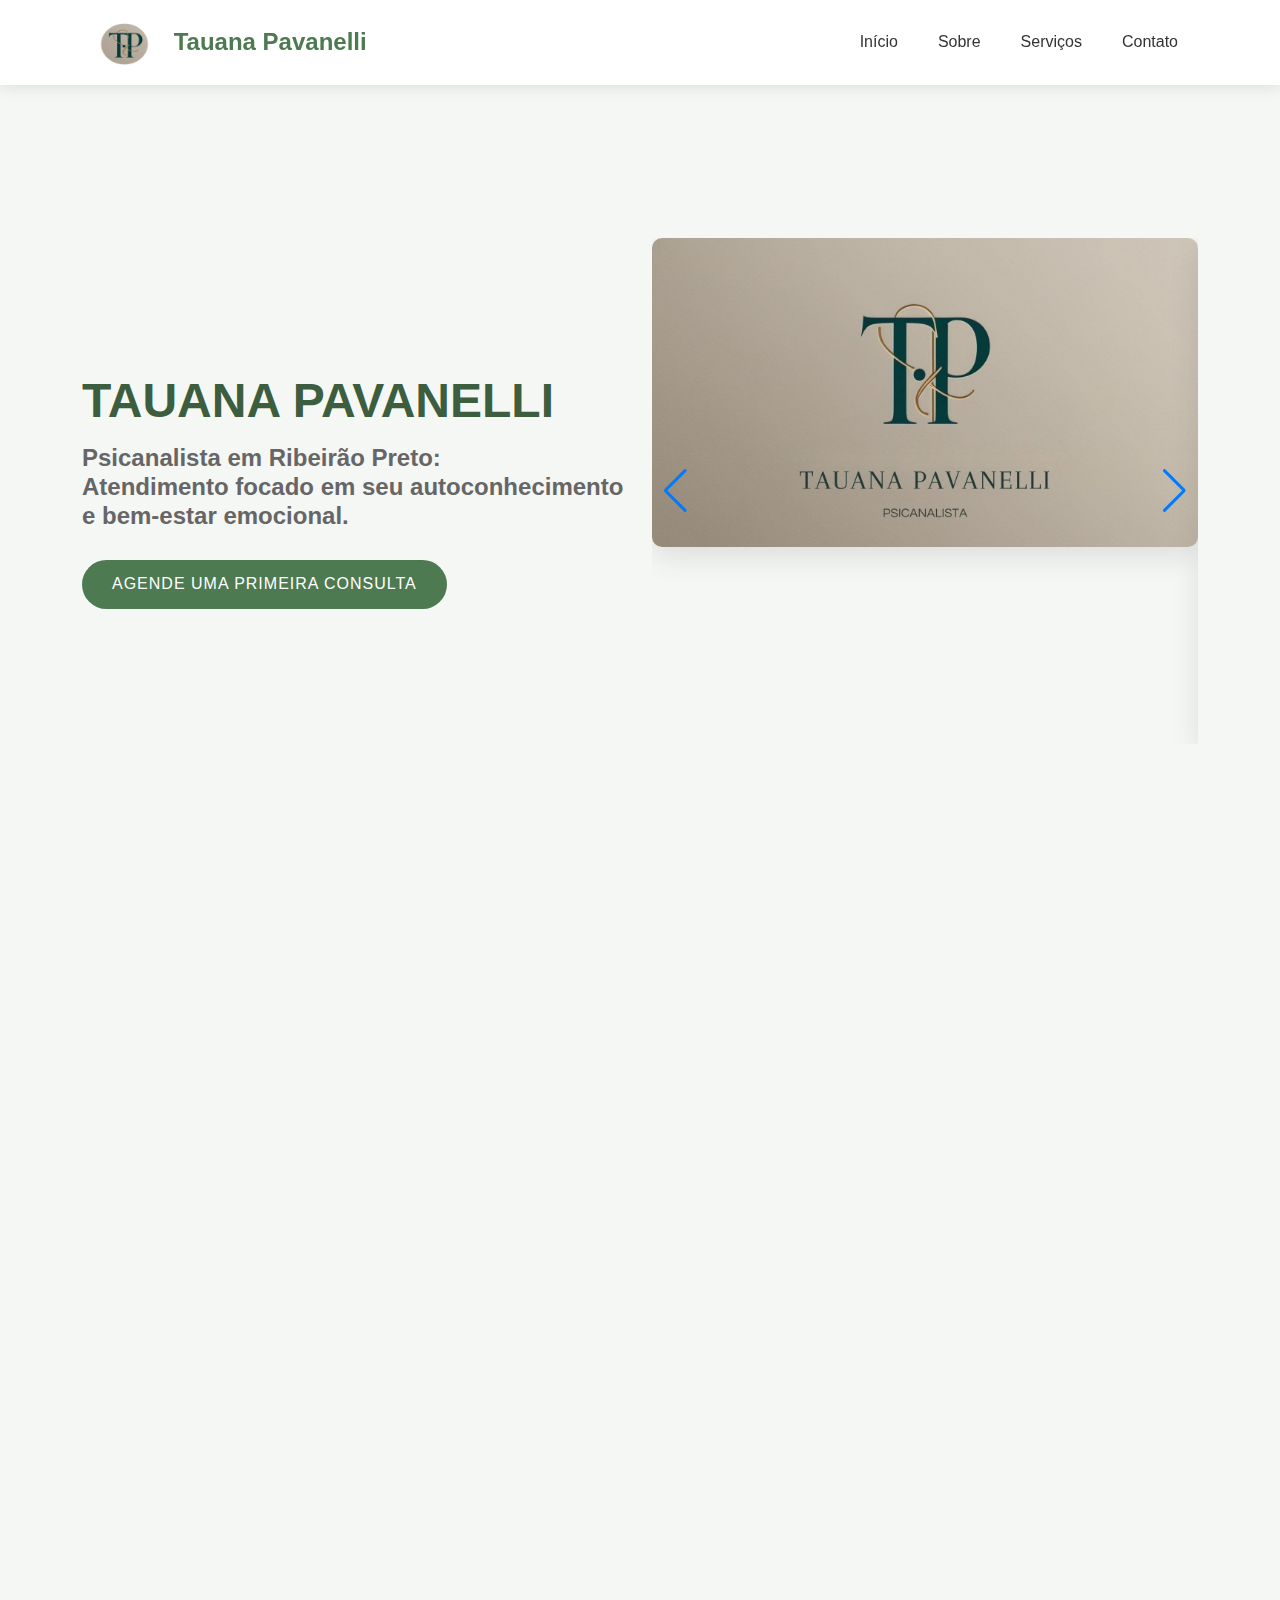
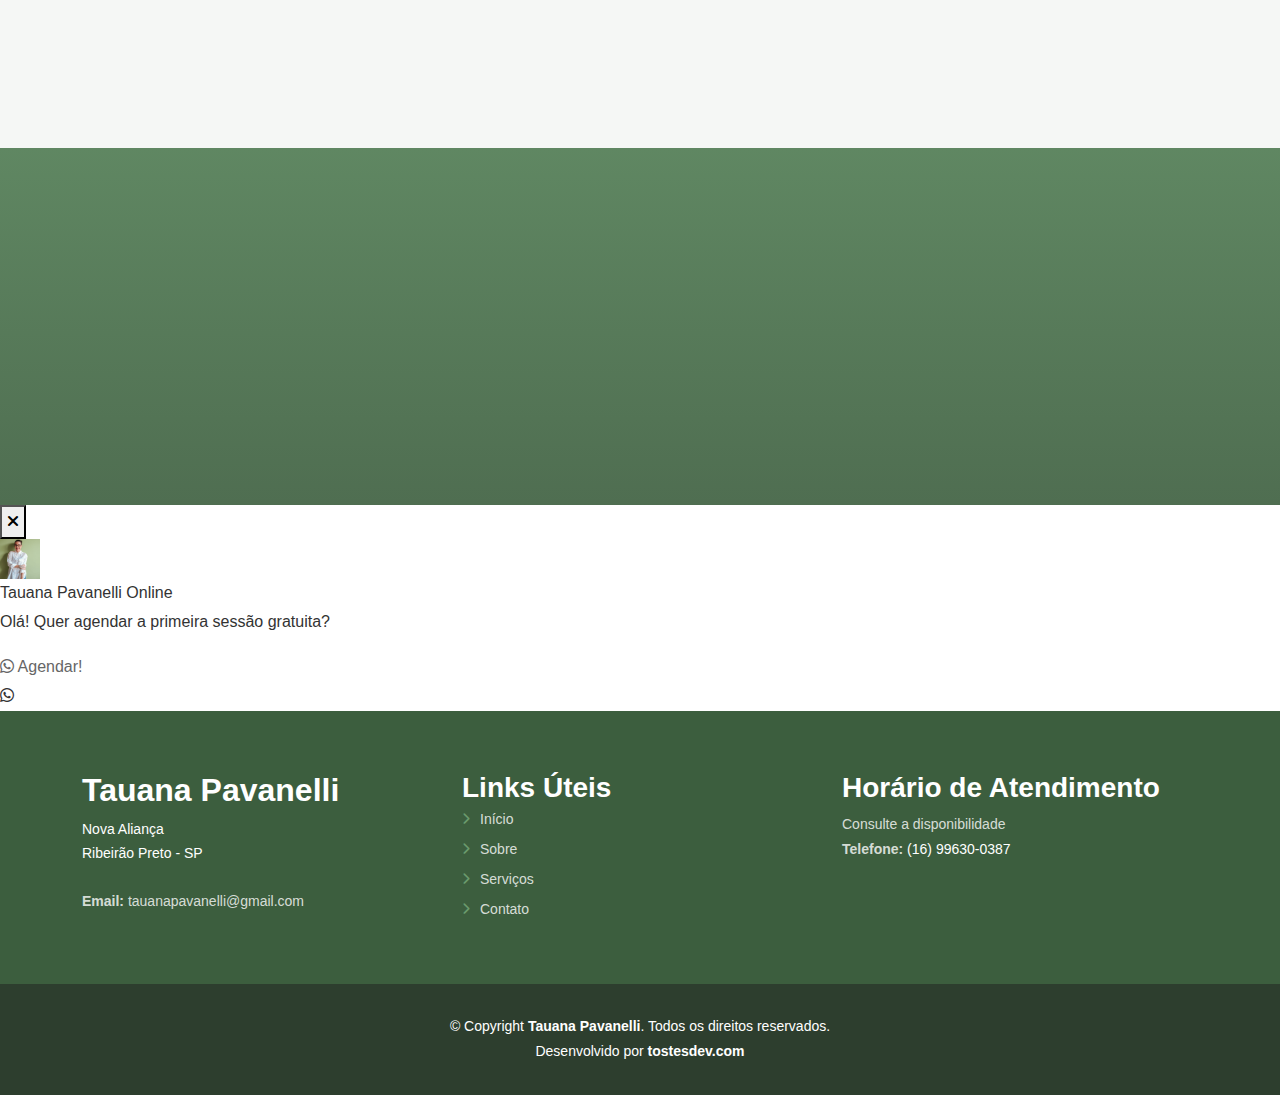
<file: index.html>
<!DOCTYPE html>
<html lang="pt-br">
  <head>
    <link rel="preload" href="img/hero-img.jpg" as="image" />
    <link rel="preconnect" href="https://fonts.googleapis.com" />
    <link rel="preconnect" href="https://fonts.gstatic.com" crossorigin />
    <link rel="preload" href="https://fonts.googleapis.com/css2?family=Nunito+Sans:wght@400;700&family=Raleway:wght@600;700&family=Playfair+Display:wght@700&display=swap" as="style" />
    <link rel="stylesheet" href="https://fonts.googleapis.com/css2?family=Nunito+Sans:wght@400;700&family=Raleway:wght@600;700&family=Playfair+Display:wght@700&display=swap" media="print" onload="this.media='all'" />
    <meta charset="UTF-8" />
    <meta name="viewport" content="width=device-width, initial-scale=1.0" />

    <title>Psicanalista em Ribeirão Preto - Tauana Pavanelli</title>
    <meta
      name="description"
      content="Psicanalista em Ribeirão Preto (SP). Tauana Pavanelli oferece atendimento presencial e online, com foco em autoconhecimento e bem-estar emocional. Agende sua consulta."
    />
    <script type="application/ld+json">
      {
        "@context": "https://schema.org",
        "@type": "ProfessionalService",
        "name": "Tauana Pavanelli Psicanalista",
        "description": "Psicanalista em Ribeirão Preto (SP). Atendimento presencial e online focado em autoconhecimento e bem-estar emocional.",
        "telephone": "+55-16-99630-0387",
        "email": "tauanapavanelli@gmail.com",
        "address": {
          "@type": "PostalAddress",
          "addressLocality": "Ribeirão Preto",
          "addressRegion": "SP",
          "addressCountry": "BR",
          "streetAddress": "Nova Aliança"
        },
        "image": "https://www.tauanapavanelli.com/img/profile1.png",
        "url": "https://www.tauanapavanelli.com/index.html",
        "priceRange": "$$",
        "openingHoursSpecification": {
          "@type": "OpeningHoursSpecification",
          "description": "Consulte a disponibilidade via Whatsapp"
        }
      }
    </script>
    <link
      href="https://cdn.jsdelivr.net/npm/bootstrap@5.3.0-alpha1/dist/css/bootstrap.min.css"
      rel="stylesheet"
    />
    <link rel="stylesheet" href="https://cdnjs.cloudflare.com/ajax/libs/font-awesome/6.0.0/css/all.min.css" media="print" onload="this.media='all'" />
    <link href="https://unpkg.com/aos@2.3.1/dist/aos.css" rel="stylesheet" />
    <!-- Open Graph / Facebook -->
    <meta property="og:type" content="website" />
    <meta property="og:url" content="https://www.tauanapavanelli.com/" />
    <meta property="og:title" content="Psicanalista em Ribeirão Preto - Tauana Pavanelli" />
    <meta property="og:description" content="Psicanalista em Ribeirão Preto (SP). Atendimento presencial e online focado em autoconhecimento e bem-estar emocional." />
    <meta property="og:image" content="https://www.tauanapavanelli.com/img/profile1.png" />

    <!-- Twitter -->
    <meta property="twitter:card" content="summary_large_image" />
    <meta property="twitter:url" content="https://www.tauanapavanelli.com/" />
    <meta property="twitter:title" content="Psicanalista em Ribeirão Preto - Tauana Pavanelli" />
    <meta property="twitter:description" content="Psicanalista em Ribeirão Preto (SP). Atendimento presencial e online focado em autoconhecimento e bem-estar emocional." />
    <meta property="twitter:image" content="https://www.tauanapavanelli.com/img/profile1.png" />
    <link
      rel="stylesheet"
      href="https://cdn.jsdelivr.net/npm/swiper@11/swiper-bundle.min.css"
    />
    <link rel="stylesheet" href="css/style.css?v=1.1" />
    <link rel="icon" href="img/tp-favico.ico" type="image/x-icon" />
  </head>
  <body>
    <header>
      <nav class="navbar navbar-expand-lg navbar-light fixed-top">
        <div class="container">
          <a class="navbar-brand" href="index.html">
            <img src="img/TAUANA PAVANELI.png" alt="Logo Tauana Pavanelli" class="logo" width="85" height="42" />
            <span class="brand-text">Tauana Pavanelli</span>
          </a>
          <button
            class="navbar-toggler"
            type="button"
            data-bs-toggle="collapse"
            data-bs-target="#navbarNav"
            aria-controls="navbarNav"
            aria-expanded="false"
            aria-label="Menu de Navegação"
          >
            <span class="navbar-toggler-icon"></span>
          </button>
          <div class="collapse navbar-collapse" id="navbarNav">
            <ul class="navbar-nav ms-auto">
              <li class="nav-item">
                <a class="nav-link" href="index.html">Início</a>
              </li>
              <li class="nav-item">
                <a class="nav-link" href="#sobre">Sobre</a>
              </li>
              <li class="nav-item">
                <a class="nav-link" href="#servicos">Serviços</a>
              </li>
              <li class="nav-item">
                <a class="nav-link" href="contact.html">Contato</a>
              </li>
            </ul>
          </div>
        </div>
      </nav>
    </header>
    <main id="main">

    <section id="hero" class="d-flex align-items-center">
      <div class="container">
        <div class="row">
          <div class="col-lg-6 d-flex flex-column justify-content-center order-2 order-lg-1">
            <h1>TAUANA PAVANELLI</h1>
            <h2>
              Psicanalista em Ribeirão Preto:<br />
              Atendimento focado em seu autoconhecimento <br />
              e bem-estar emocional.
            </h2>
            <div class="d-flex justify-content-center justify-content-lg-start">
              <a
                href="https://wa.me/5516996300387"
                class="btn-get-started"
                target="_blank"
                rel="noopener noreferrer"
                >AGENDE UMA PRIMEIRA CONSULTA</a
              >
            </div>
          </div>
          <div class="col-lg-6 hero-img order-1 order-lg-2">
            <div class="swiper">
              <div class="swiper-wrapper">
                <div class="swiper-slide">
                  <img
                    src="img/hero-img.jpg"
                    class="img-fluid"
                    alt="Consultório da psicanalista Tauana Pavanelli em Ribeirão Preto"
                    width="600"
                    height="600"
                    fetchpriority="high"
                  />
                </div>
                <div class="swiper-slide">
                  <img
                    src="img/hero-img1.jpg"
                    class="img-fluid"
                    alt="Imagem Consultório 1 - Psicanálise em Ribeirão Preto"
                    width="600"
                    height="600"
                    loading="lazy"
                  />
                </div>
                <div class="swiper-slide">
                  <img
                    src="img/hero-img2.jpg"
                    class="img-fluid"
                    alt="Imagem Consultório 2 - Tauana Pavanelli"
                    width="600"
                    height="600"
                    loading="lazy"
                  />
                </div>
              </div>
              <div class="swiper-pagination"></div>

              <div class="swiper-button-prev"></div>
              <div class="swiper-button-next"></div>
            </div>
          </div>
        </div>
      </div>
    </section>

    <section id="sobre" class="sobre section-bg">
      <div class="container">
        <div class="section-title" data-aos="fade-up">
          <h2>Sobre Mim</h2>
        </div>

        <div class="row">
          <div class="col-lg-4" data-aos="fade-right" data-aos-delay="100">
            <img
              src="img/profile1.png"
              class="img-fluid rounded"
              alt="Tauana Pavanelli - Psicanalista em Ribeirão Preto"
              width="400"
              height="500"
              loading="lazy"
            />
          </div>

          <div
            class="col-lg-8 pt-4 pt-lg-0 content"
            data-aos="fade-left"
            data-aos-delay="200"
          >
            <p class="fst-italic"></p>

            <div class="row">
              <div class="col-lg-12">
                <h3>Quem sou eu</h3>
                <p>
                  Sou <strong>psicanalista de orientação lacaniana</strong>, com
                  experiência no atendimento clínico de
                  <strong
                    >adultos, adolescentes e pessoas com deficiência</strong
                  >. Atuo também como
                  <strong>docente em cursos de formação em psicanálise</strong>
                  — clássica, infantil e lacaniana — no
                  <strong>Instituto O’Semblante</strong>, onde acompanho alunos
                  em formação como <strong>analista e supervisora</strong>.
                  Integro ainda a equipe do <strong>Instituto Távola</strong>,
                  exercendo a função de supervisora clínica e analista de
                  formação. <br />
                  Minha trajetória inclui a
                  <strong
                    >docência no curso de Psicologia da University of
                    Nebraska–Lincoln (EUA)</strong
                  >, além de formação acadêmica pela
                  <strong
                    >Faculdade de Medicina de Ribeirão Preto da USP
                    (FMRP-USP)</strong
                  >, onde obtive o <strong>Mestrado em Saúde Pública</strong>.
                  Sou graduada em <strong>Fisioterapia e Pedagogia</strong>.
                  <br />
                  Acredito que cada sujeito traz uma história única, e é nesse
                  encontro com a palavra — no tempo próprio de cada um — que
                  algo novo pode se dizer.
                  <br />
                </p>
              </div>
            </div>

            <div class="expandable-text">
              <p class="text-preview">
                <h3 class="h6 mb-3"> <strong>Como é feito o meu trabalho:</strong> </h3>
              </p>

              <div class="text-expanded" style="display: none">
                <h3>Minha visão sobre a psicanálise</h3>
                <p>
                  Uma pergunta frequente em minha prática é: “A psicanálise
                  cura?” <br />
                  Minha resposta é: <strong>não</strong> — e é justamente aí que
                  reside sua potência.<br />
                  A ideia de “cura” sugere o fim do sofrimento, do problema, da
                  insatisfação. Mas enquanto houver vida, haverá falta e desejo.
                  <br />
                  A psicanálise não busca apagar o sofrimento, mas
                  <strong>transformar nossa relação com ele</strong>.<br />
                  Trata-se de uma libertação: a possibilidade de
                  <strong>sofrer por coisas diferentes</strong>, de
                  <strong>abrir portas</strong> antes trancadas dentro de
                  nós.<br />
                  Imagine viver numa casa imensa, cheia de cômodos, mas
                  permanecer apenas no banheiro — a psicanálise é o convite para
                  abrir a porta e explorar o restante da casa.
                  <br />
                </p>
                <h3>Como trabalho</h3>
                <p>
                  Cada análise é única. Não há manual de instruções, nem um
                  caminho pré-definido — há o sujeito e sua história. Meu papel
                  é <strong>escutar, acolher</strong> e
                  <strong>acompanhar</strong> o paciente nesse percurso de
                  escavação de si mesmo: uma verdadeira
                  <strong>arqueologia do inconsciente</strong>, em busca da
                  origem do que se repete e causa sofrimento.<br />
                  Quando nomeamos aquilo que nos atravessa, o inconsciente ganha
                  forma simbólica, e o sujeito pode escolher — não apenas
                  reagir.
                </p>
                <h3>Psicanálise e PcD</h3>
                <p>
                  Na clínica da pessoa com deficiência, atuo no entrelaçamento
                  entre <strong>pedagogia e psicanálise</strong>, promovendo
                  autonomia e desejo em uma sociedade que frequentemente os
                  infantiliza.<br />
                  O processo inclui também o
                  <strong>acolhimento dos pais</strong>, para que possam
                  encontrar um lugar de fala e escuta nesse percurso.
                </p>
              </div>

              <button class="btn-expand-text">Saiba mais</button>
            </div>
          </div>
        </div>
      </div>
    </section>

    <section id="servicos" class="servicos">
      <div class="container">
        <div class="section-title" data-aos="fade-up">
          <h2>Serviços</h2>
          <p>Conheça alguma das áreas em que posso ajudar</p>
        </div>

        <div class="row">
          <div
            class="col-lg-4 col-md-6 d-flex align-items-stretch"
            data-aos="zoom-in"
            data-aos-delay="100"
          >
            <div class="service-box">
              <div class="icon"><i class="fas fa-couch"></i></div>
              <h3>Terapia Presencial</h3>
              <p>
                Um
                <strong>espaço de escuta e acolhimento</strong>. <br />Tempo
                reservado para falar livremente sem julgamentos.
              </p>
              <p>
                Na relação com o analista,
                <strong>os conteúdos inconscientes se manifestam</strong>.<br />
                É a partir dessa escuta que o processo de
                <strong>transformação subjetiva</strong> se torna possível.
              </p>
              <p>
                As sessões têm duração aproximada de
                <strong>50 minutos</strong>, e a primeira é chamada de
                <strong>entrevista inicial</strong> — um momento para você
                conhecer meu modo de trabalho e sentir se deseja dar início ao
                seu percurso analítico.
              </p>
            </div>
          </div>

          <div
            class="col-lg-4 col-md-6 d-flex align-items-stretch mt-4 mt-md-0"
            data-aos="zoom-in"
            data-aos-delay="200"
          >
            <div class="service-box">
              <div class="icon"><i class="fas fa-desktop"></i></div>
              <h3>Terapia Online</h3>
              <p>
                A análise online oferece o mesmo
                <strong>rigor ético e qualidade de escuta</strong> das sessões
                presenciais.<br />
              </p>
              <p>
                As sessões são realizadas pela plataforma
                <strong>Google Meet</strong>, em ambiente sigiloso e protegido,
                garantindo conforto e segurança para que você possa falar
                livremente — de onde estiver.
              </p>
              <p>
                Mais do que conveniência, a análise online é uma forma de manter
                <strong>o compromisso consigo mesmo</strong>, mesmo em meio às
                demandas do cotidiano.
              </p>
            </div>
          </div>

          <div
            class="col-lg-4 col-md-6 d-flex align-items-stretch mt-4 mt-lg-0"
            data-aos="zoom-in"
            data-aos-delay="300"
          >
            <div class="service-box">
              <div class="icon"><i class="fas fa-users"></i></div>
              <h3>Supervisão Clínica</h3>
              <p>
                A <strong>supervisão clínica</strong> é um dos pilares da
                psicanálise, junto à teoria e à análise pessoal. Ela oferece um
                espaço seguro para que o analista em formação possa refletir
                sobre sua prática, partilhar experiências e aprofundar a
                compreensão do trabalho com seus pacientes. Como psicanalistas,
                não existimos isoladamente. <br />A supervisão cria uma rede de
                interlocução com colegas mais experientes, permitindo novos
                olhares, novas leituras e um acompanhamento que fortalece a
                prática clínica.
              </p>
            </div>
          </div>
        </div>
      </div>
    </section>

    <section id="depoimentos" class="depoimentos section-bg">
      <div class="container">
        <div class="section-title" data-aos="fade-up">
          <h2>Depoimentos</h2>
          <p>O que dizem sobre meu trabalho</p>
        </div>

        <div class="row">
          <div class="col-lg-4" data-aos="fade-up" data-aos-delay="100">
            <div class="testimonial-item">
              <p>
                <i class="fas fa-quote-left quote-icon-left"></i>
                Pra mim a terapia que fizemos juntas foi um divisor de águas na
                minha vida, foi muito valioso, obrigada por ter me auxiliado na
                minha maneira de ver e lidar com as coisas, não sei se minha
                vida teria mudado se não fossem as sessões que nós fizemos.
                <i class="fas fa-quote-right quote-icon-right"></i>
              </p>
              <h3>Bruna C.</h3>
            </div>
          </div>

          <div class="col-lg-4" data-aos="fade-up" data-aos-delay="200">
            <div class="testimonial-item">
              <p>
                <i class="fas fa-quote-left quote-icon-left"></i>
                Me sinto pronto para viver, você me ensinou recursos e me
                mostrou ferramentas que eu não conhecia e que mudaram a minha
                vida e o meu relacionamento completamente.
                <i class="fas fa-quote-right quote-icon-right"></i>
              </p>
              <h3>Fernando S.</h3>
            </div>
          </div>

          <div class="col-lg-4" data-aos="fade-up" data-aos-delay="300">
            <div class="testimonial-item">
              <p>
                <i class="fas fa-quote-left quote-icon-left"></i>
                Ter ansiedade e aquela sensação de que tudo é perigoso de que
                tudo vai dar errado, parecia uma realidade difícil de mudar. Mas
                você me ajudou a me escutar, a entender o que se passava nos
                meus pensamentos e a poder direcioná-los melhor e não deixá-los
                me dominar. Sou grata por isso!
                <i class="fas fa-quote-right quote-icon-right"></i>
              </p>
              <h3>Clara R.</h3>
            </div>
          </div>
        </div>
      </div>
    </section>

    <section id="cta" class="cta">
      <div class="container" data-aos="zoom-in">
        <div class="text-center">
          <h3>
            Se sentir o desejo de prosseguir em sua jornada de autoconhecimento,
            entre em contato.
          </h3>
          <p>
            Agende sua <strong>entrevista inicial</strong> ou tire dúvidas sobre
            o processo analítico.
          </p>
          <a class="cta-btn" href="contact.html">Agende uma Consulta</a>
        </div>
      </div>
    </section>
    <!-- Parte comentada do Toast Container para desativar por tempo indeterminado com chance de retorno no futuro
    <div
      class="toast-container position-fixed bottom-0 end-0 p-3"
      style="z-index: 1100"
    >
      <div
        id="lacanToast"
        class="toast whatsapp-toast"
        role="alert"
        aria-live="assertive"
        aria-atomic="true"
        data-bs-autohide="false"
      >
        <div class="toast-header">
          <img
            src="img/profilepopup.jpg"
            class="rounded-circle me-2 profile-pic"
            alt="Tauana Pavanelli"
          />
          <strong class="me-auto">Tauana Pavanelli</strong>
          <small>Psicanalista</small>
          <button
            type="button"
            class="btn-close btn-close-white"
            data-bs-dismiss="toast"
            aria-label="Close"
          ></button>
        </div>
        <div class="toast-body">
          <strong>Faça parte do grupo de estudos de Jacques Lacan!</strong>
          <p class="mt-2 mb-3">
            Um espaço para aprofundar os conceitos e a clínica lacaniana.
          </p>
          <a
            href="https://wa.me/5516996300387"
            target="_blank"
            rel="noopener noreferrer"
            class="btn btn-toast-cta"
          >
            Quero participar!
          </a>
        </div>
      </div>
    </div>
   End Toast Container-->
    <!-- WhatsApp Bubble -->
    <div id="whatsapp-bubble" class="whatsapp-bubble">
      <div class="whatsapp-content">
        <button type="button" class="btn-close-bubble" aria-label="Close">
          <i class="fas fa-times"></i>
        </button>
        <div class="whatsapp-header">
          <img src="img/profile1.png" alt="Tauana Pavanelli" class="whatsapp-img" width="40" height="40" />
          <div class="whatsapp-info">
            <span class="whatsapp-name">Tauana Pavanelli</span>
            <span class="whatsapp-status">Online</span>
          </div>
        </div>
        <div class="whatsapp-body">
          <p>Olá! Quer agendar a primeira sessão gratuita?</p>
          <a href="https://wa.me/5516996300387?text=Ol%C3%A1,%20visitei%20o%20seu%20site,%20gostaria%20de%20agendar%20uma%20primeira%20sess%C3%A3o%20gratuita!" target="_blank" rel="noopener noreferrer" class="whatsapp-btn">
            <i class="fab fa-whatsapp"></i> Agendar!
          </a>
        </div>
      </div>
      <div class="whatsapp-icon-main" aria-label="Abrir chat do WhatsApp">
        <i class="fab fa-whatsapp"></i>
      </div>
    </div>
    <!-- End WhatsApp Bubble -->
    </main>

    <footer id="footer">
      <div class="footer-top">
        <div class="container">
          <div class="row">
            <div class="col-lg-4 col-md-6">
              <div class="footer-info">
                <h2>Tauana Pavanelli</h2>
                <p>
                  <a
                    href="https://maps.app.goo.gl/mWYpdGTqFuWeRUBLA"
                    target="_blank"
                    rel="noopener noreferrer"
                    >Nova Aliança
                    <br />
                    Ribeirão Preto - SP<br />
                  </a>
                  <br />
                  <strong>Email:</strong> tauanapavanelli@gmail.com<br />
                </p>
              </div>
            </div>

            <div class="col-lg-4 col-md-6 footer-links">
              <h3>Links Úteis</h3>
              <ul>
                <li>
                  <i class="fas fa-chevron-right"></i>
                  <a href="index.html">Início</a>
                </li>
                <li>
                  <i class="fas fa-chevron-right"></i>
                  <a href="#sobre">Sobre</a>
                </li>
                <li>
                  <i class="fas fa-chevron-right"></i>
                  <a href="#servicos">Serviços</a>
                </li>
                <li>
                  <i class="fas fa-chevron-right"></i>
                  <a href="contact.html">Contato</a>
                </li>
              </ul>
            </div>

            <div class="col-lg-4 col-md-6 footer-newsletter">
              <h3>Horário de Atendimento</h3>
              <p>
                Consulte a disponibilidade<br /><strong>Telefone:</strong>
                <a
                  href="https://wa.me/5516996300387"
                  target="_blank"
                  rel="noopener noreferrer"
                  >(16) 99630-0387</a
                >
              </p>
            </div>
          </div>
        </div>
      </div>

      <div class="container">
        <div class="copyright">
          © Copyright <strong><span>Tauana Pavanelli</span></strong
          >. Todos os direitos reservados. <br />
          Desenvolvido por
          <a
            href="https://tostesdev.com/"
            target="_blank"
            rel="noopener noreferrer"
            ><strong>tostesdev.com</strong></a
          >
        </div>
      </div>
    </footer>

    <a
      href="#"
      class="back-to-top d-flex align-items-center justify-content-center"
      aria-label="Voltar ao topo"
      ><i class="fas fa-arrow-up"></i
    ></a>
    <!-- Scripts at the end for performance -->
    <script src="https://cdn.jsdelivr.net/npm/bootstrap@5.3.0-alpha1/dist/js/bootstrap.bundle.min.js" defer></script>
    <script src="https://cdn.jsdelivr.net/npm/swiper@11/swiper-bundle.min.js" defer></script>
    <script src="https://unpkg.com/aos@2.3.1/dist/aos.js" defer></script>
    <script src="js/main.js" defer></script>

    <!-- Google Tag Manager (delayed) -->
    <script>
      window.addEventListener('load', function() {
        (function (w, d, s, l, i) {
          w[l] = w[l] || [];
          w[l].push({ "gtm.start": new Date().getTime(), event: "gtm.js" });
          var f = d.getElementsByTagName(s)[0],
            j = d.createElement(s),
            dl = l != "dataLayer" ? "&l=" + l : "";
          j.async = true;
          j.src = "https://www.googletagmanager.com/gtm.js?id=" + i + dl;
          f.parentNode.insertBefore(j, f);
        })(window, document, "script", "dataLayer", "GTM-WF3KZWVB");
      });
    </script>
    <!-- Global site tag (gtag.js) - Google Analytics -->
    <script async src="https://www.googletagmanager.com/gtag/js?id=G-JBBDBWS5TJ"></script>
    <script>
      window.dataLayer = window.dataLayer || [];
      function gtag() { dataLayer.push(arguments); }
      gtag("js", new Date());
      gtag("config", "G-JBBDBWS5TJ");
    </script>
  </body>
</html>
</file>
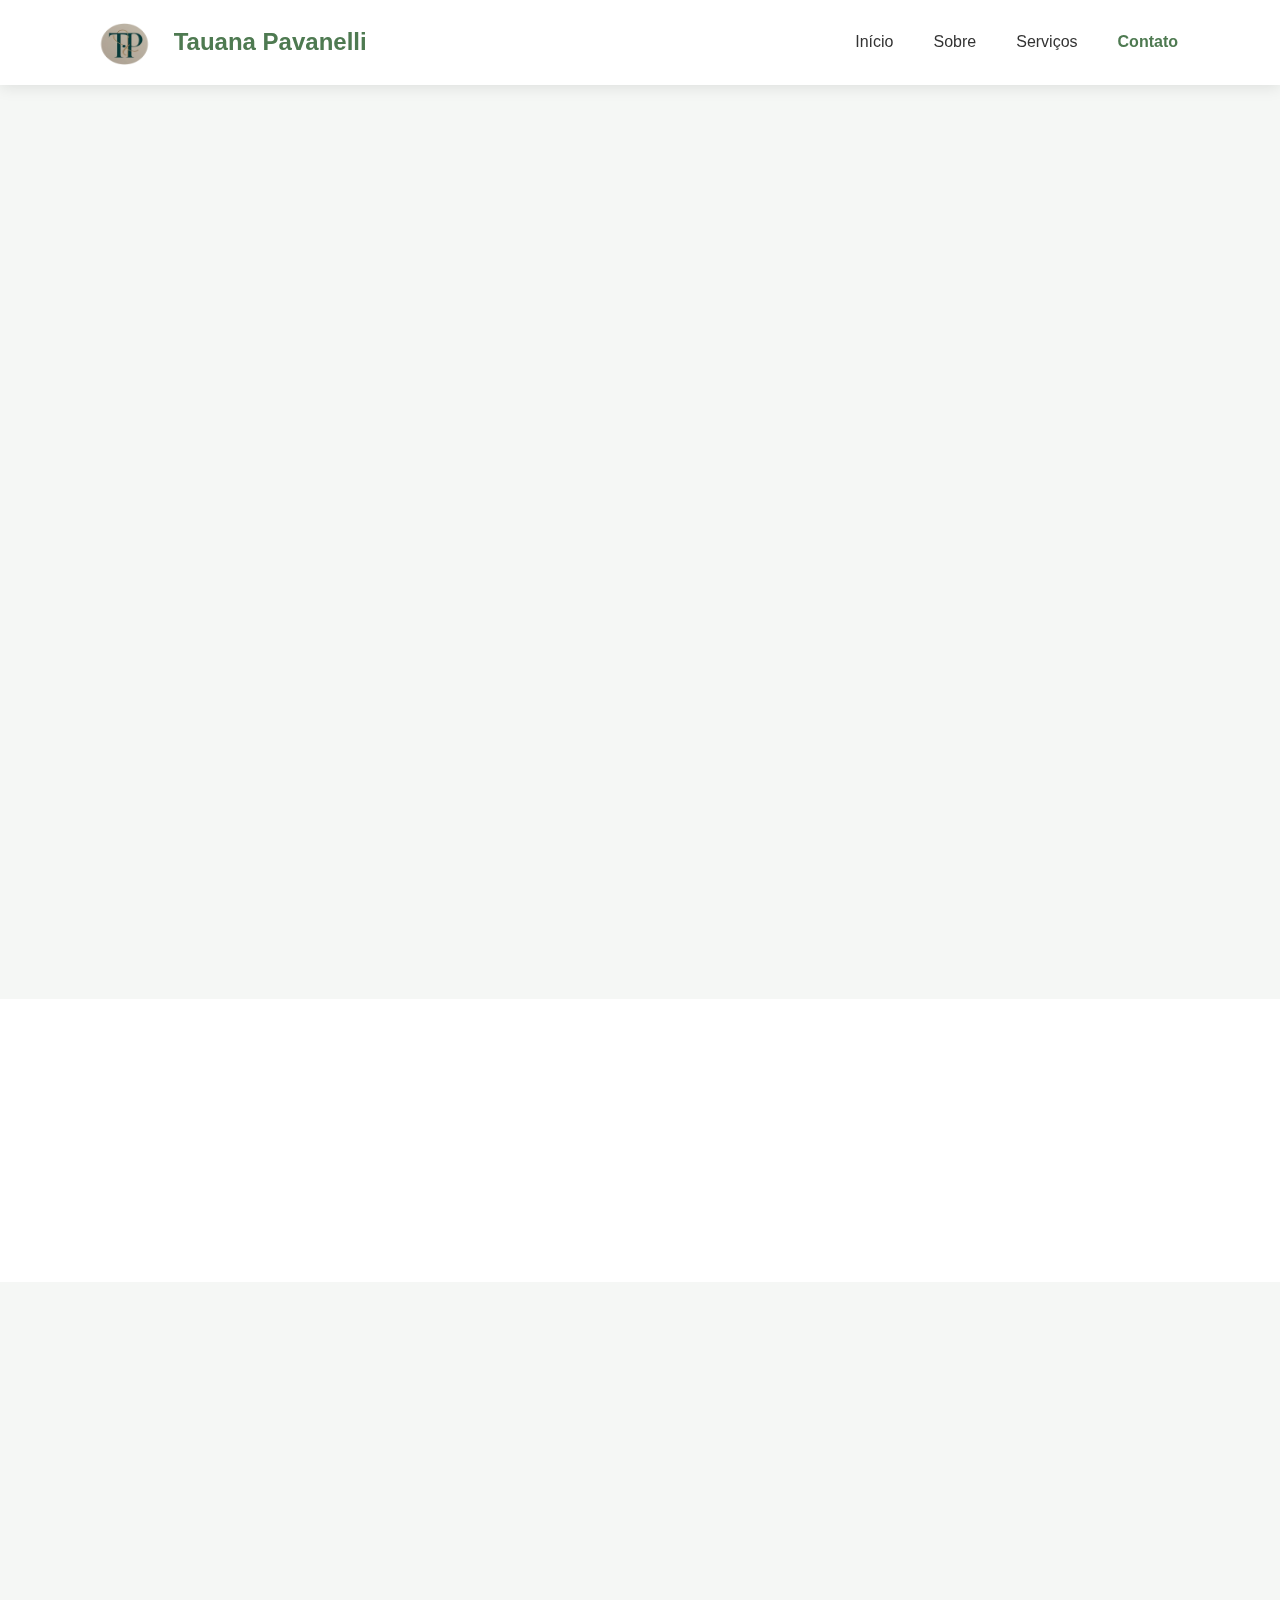
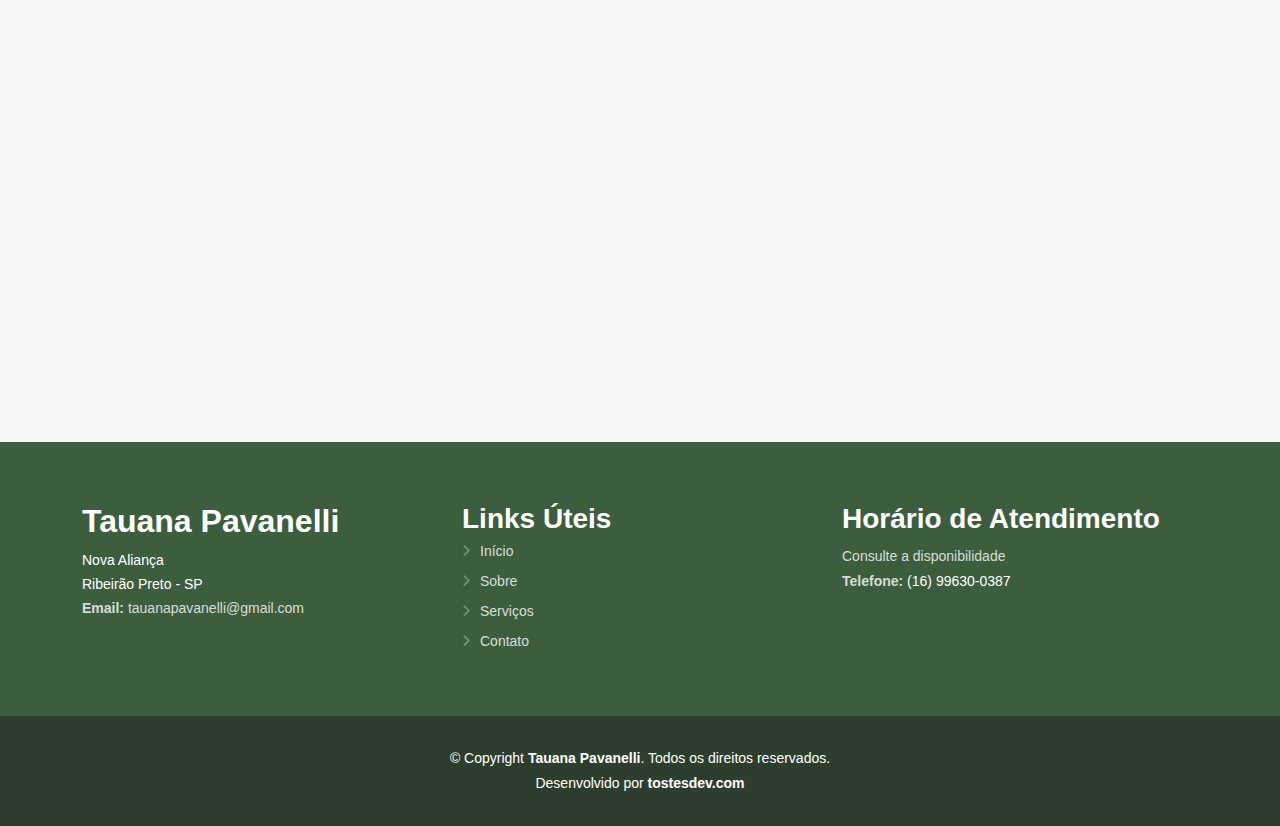
<file: contact.html>
<!DOCTYPE html>
<html lang="pt-br">
  <head>
    <meta charset="UTF-8" />
    <meta name="viewport" content="width=device-width, initial-scale=1.0" />
    <meta
      name="description"
      content="Site oficial de Tauana Pavanelli, psicanalista focada em autoconhecimento, bem-estar emocional e atendimento personalizado."
    />
    <meta
      name="keywords"
      content="Psicanálise, Terapia, Autoconhecimento, Atendimento Online, Atendimento Presencial, Psicoterapia."
    />
    <meta name="author" content="Tauana Pavanelli" />
    <title>Contato - Tauana Pavanelli Psicanalista em Ribeirão Preto</title>
    <meta
      name="description"
      content="Entre em contato com a psicanalista Tauana Pavanelli em Ribeirão Preto. Agende sua consulta presencial ou online e inicie sua jornada de autoconhecimento."
    />
    <!-- Open Graph / Facebook -->
    <meta property="og:type" content="website" />
    <meta property="og:url" content="https://www.tauanapavanelli.com/contact.html" />
    <meta property="og:title" content="Contato - Tauana Pavanelli Psicanalista" />
    <meta property="og:description" content="Entre em contato para agendar sua consulta. Atendimento presencial e online focado em bem-estar emocional." />
    <meta property="og:image" content="https://www.tauanapavanelli.com/img/profile1.png" />

    <link
      href="https://cdn.jsdelivr.net/npm/bootstrap@5.3.0-alpha1/dist/css/bootstrap.min.css"
      rel="stylesheet"
    />
    <link rel="stylesheet" href="https://cdnjs.cloudflare.com/ajax/libs/font-awesome/6.0.0/css/all.min.css" media="print" onload="this.media='all'" />
    <link rel="preload" href="https://fonts.googleapis.com/css2?family=Nunito+Sans:wght@400;700&family=Raleway:wght@600;700&family=Playfair+Display:wght@700&display=swap" as="style" />
    <link rel="stylesheet" href="https://fonts.googleapis.com/css2?family=Nunito+Sans:wght@400;700&family=Raleway:wght@600;700&family=Playfair+Display:wght@700&display=swap" media="print" onload="this.media='all'" />

    <link href="https://unpkg.com/aos@2.3.1/dist/aos.css" rel="stylesheet" />

    <link rel="stylesheet" href="css/style.css?v=1.1" />
    <link rel="icon" href="img/tp-favico.ico" type="image/x-icon" />
  </head>
  <body class="contact-page">
    <header>
      <nav class="navbar navbar-expand-lg navbar-light fixed-top">
        <div class="container">
          <a class="navbar-brand" href="index.html">
            <img src="img/TAUANA PAVANELI.png" alt="Logo Tauana Pavanelli" class="logo" width="85" height="42" />
            <span class="brand-text">Tauana Pavanelli</span>
          </a>
          <button
            class="navbar-toggler"
            type="button"
            data-bs-toggle="collapse"
            data-bs-target="#navbarNav"
            aria-controls="navbarNav"
            aria-expanded="false"
            aria-label="Menu de Navegação"
          >
            <span class="navbar-toggler-icon"></span>
          </button>
          <div class="collapse navbar-collapse" id="navbarNav">
            <ul class="navbar-nav ms-auto">
              <li class="nav-item">
                <a class="nav-link" href="index.html">Início</a>
              </li>
              <li class="nav-item">
                <a class="nav-link" href="index.html#sobre">Sobre</a>
              </li>
              <li class="nav-item">
                <a class="nav-link" href="index.html#servicos">Serviços</a>
              </li>
              <li class="nav-item">
                <a class="nav-link active" href="contact.html">Contato</a>
              </li>
            </ul>
          </div>
        </div>
      </nav>
    </header>
    <main>

    <section id="contact-header" class="d-flex align-items-center">
      <div class="container">
        <div class="row">
          <div class="col-12 text-center" data-aos="zoom-in">
            <h1>Contato</h1>
            <p class="lead">
              Você não precisa seguir sozinho.
            </p>
          </div>
        </div>
      </div>
    </section>

    <section id="contact" class="contact section-bg">
      <div class="container" data-aos="fade-up">
        <div class="row">
          <div class="col-lg-5">
            <div class="info">
              <div class="address">
                <i class="fas fa-map-marker-alt"></i>
                <h3>Localização:</h3>
                <p>
                  <a
                    href="https://maps.app.goo.gl/mWYpdGTqFuWeRUBLA"
                    target="_blank"
                    rel="noopener noreferrer"
                  >
                    Nova Aliança<br />
                    Ribeirão Preto - SP<br />
                  </a>
                </p>
              </div>

              <div class="email">
                <i class="fas fa-envelope"></i>
                <h3>Email:</h3>
                <p>tauanapavanelli@gmail.com</p>
              </div>

              <div class="phone">
                <i class="fas fa-phone"></i>
                <h3>Telefone:</h3>
                <p>
                  <a
                    href="https://wa.me/5516996300387"
                    target="_blank"
                    rel="noopener noreferrer"
                    >(16) 99630-0387</a
                  >
                </p>
              </div>

              <div class="hours">
                <i class="fas fa-clock"></i>
                <h3>Horário de Atendimento:</h3>
                <p>
                  Consulte a disponibilidade via Whastapp no número acima ou
                  clicando
                  <strong
                    ><a href="https://wa.me/5516996300387">AQUI!</a>
                  </strong>
                </p>
              </div>
            </div>
          </div>

          <div class="col-lg-7 mt-5 mt-lg-0">
            <form action="#" method="post" role="form" class="php-email-form">
              <div class="row">
                <div class="maps">
                  <iframe
                    src="https://www.google.com/maps/embed?pb=!1m18!1m12!1m3!1d7438.788741520694!2d-47.829457454615806!3d-21.2162046202442!2m3!1f0!2f0!3f0!3m2!1i1024!2i768!4f13.1!3m3!1m2!1s0x94b9b94a6ef689bb%3A0xee8ae139a02514ce!2sNova%20Alian%C3%A7a%2C%20Ribeir%C3%A3o%20Preto%20-%20SP!5e0!3m2!1spt-BR!2sbr!4v1761871335523!5m2!1spt-BR!2sbr"
                    width="600"
                    height="450"
                    style="border: 0"
                    allowfullscreen=""
                    loading="lazy"
                    referrerpolicy="no-referrer-when-downgrade"
                  ></iframe>
                </div>
              </div>
            </form>
          </div>
        </div>
      </div>
    </section>

    <section id="social-media" class="social-media">
      <div class="container" data-aos="fade-up">
        <div class="section-title">
          <div class="section-title">
            <blockquote class="styled-quote">
              <p>
                "Emoções não expressadas jamais morrem.<br />
                Elas são enterradas vivas e voltarão mais tarde, mais feias"
              </p>
              <cite>— Sigmund Freud</cite>
            </blockquote>
          </div>
        </div>
      </div>
    </section>

    <section id="faq" class="faq section-bg">
      <div class="container" data-aos="fade-up">
        <div class="section-title">
          <h2>Perguntas Frequentes</h2>
          <p>Respostas para as dúvidas mais comuns</p>
        </div>

        <div class="faq-list">
          <ul>
            <li data-aos="fade-up" data-aos-delay="100">
              <a
                data-bs-toggle="collapse"
                class="collapse"
                data-bs-target="#faq-list-1"
              >
                O que é psicanálise e como funciona?
                <i class="fas fa-chevron-down icon-show"></i>
                <i class="fas fa-chevron-up icon-close"></i>
              </a>
              <div
                id="faq-list-1"
                class="collapse show"
                data-bs-parent=".faq-list"
              >
                <p>
                  A psicanálise, criada por Sigmund Freud, busca compreender os
                  conflitos emocionais inconscientes que influenciam
                  pensamentos, comportamentos e sentimentos. Através da fala e
                  de sua interpretação, podemos traçar um caminho até a origem
                  do sofrimento psíquico, o que possibilita a elaboração de algo
                  que antes foi reprimido pelo inconsciente.
                </p>
              </div>
            </li>

            <li data-aos="fade-up" data-aos-delay="200">
              <a
                data-bs-toggle="collapse"
                data-bs-target="#faq-list-2"
                class="collapsed"
              >
                Qual a diferença entre psicanálise e psicoterapia?
                <i class="fas fa-chevron-down icon-show"></i>
                <i class="fas fa-chevron-up icon-close"></i>
              </a>
              <div id="faq-list-2" class="collapse" data-bs-parent=".faq-list">
                <p>
                  A psicanálise tem uma base teórica e técnica própria, com foco
                  no inconsciente e nos processos subjetivos profundos. Já a
                  psicoterapia é um termo mais amplo que engloba diversas
                  abordagens (como a cognitivo-comportamental, humanista etc.).
                  A psicanálise tende a ter um olhar mais aprofundado e de longo
                  prazo sobre a história do sujeito, levando em conta os
                  primórdios da vida, principalmente a infância e as relações
                  com os pais.
                </p>
              </div>
            </li>

            <li data-aos="fade-up" data-aos-delay="300">
              <a
                data-bs-toggle="collapse"
                data-bs-target="#faq-list-3"
                class="collapsed"
              >
                Como funciona uma sessão de psicanálise?
                <i class="fas fa-chevron-down icon-show"></i>
                <i class="fas fa-chevron-up icon-close"></i>
              </a>
              <div id="faq-list-3" class="collapse" data-bs-parent=".faq-list">
                <p>
                  As sessões geralmente ocorrem uma ou mais vezes por semana,
                  com duração de cerca de 50 minutos. O paciente é convidado a
                  falar livremente sobre seus pensamentos, sentimentos, sonhos e
                  memórias. O psicanalista escuta com atenção e intervém
                  pontualmente para ajudar o paciente a associar ideias,
                  identificar padrões e elaborar seus conflitos.
                </p>
              </div>
            </li>

            <li data-aos="fade-up" data-aos-delay="400">
              <a
                data-bs-toggle="collapse"
                data-bs-target="#faq-list-4"
                class="collapsed"
              >
                Quanto tempo dura um tratamento psicanalítico?
                <i class="fas fa-chevron-down icon-show"></i>
                <i class="fas fa-chevron-up icon-close"></i>
              </a>
              <div id="faq-list-4" class="collapse" data-bs-parent=".faq-list">
                <p>
                  A duração varia de pessoa para pessoa, pois depende da
                  complexidade dos conflitos e da implicação do paciente no
                  processo. A psicanálise não trabalha com prazos fixos: é um
                  processo contínuo de transformação e autoconhecimento, onde
                  cada um irá trilhar sua própria jornada.
                </p>
              </div>
            </li>

            <li data-aos="fade-up" data-aos-delay="500">
              <a
                data-bs-toggle="collapse"
                data-bs-target="#faq-list-5"
                class="collapsed"
              >
                A psicanálise é indicada para quais tipos de problemas?
                <i class="fas fa-chevron-down icon-show"></i>
                <i class="fas fa-chevron-up icon-close"></i>
              </a>
              <div id="faq-list-5" class="collapse" data-bs-parent=".faq-list">
                <p>
                  A psicanálise pode ajudar em uma ampla gama de questões, como
                  ansiedade, depressão, angústia existencial, dificuldades de
                  relacionamento, baixa autoestima, luto, compulsões ou vícios,
                  transtornos psicossomáticos. Mas também é procurada por
                  pessoas que desejam se conhecer melhor, mesmo sem um sintoma
                  específico.
                </p>
              </div>
            </li>
          </ul>
        </div>
      </div>
    </section>
    <!-- Parte comentada do Toast Container para desativar por tempo indeterminado com chance de retorno no futuro
    <div
      class="toast-container position-fixed bottom-0 end-0 p-3"
      style="z-index: 1100"
    >
      <div
        id="lacanToast"
        class="toast whatsapp-toast"
        role="alert"
        aria-live="assertive"
        aria-atomic="true"
        data-bs-autohide="false"
      >
        <div class="toast-header">
          <img
            src="img/profilepopup.jpg"
            class="rounded-circle me-2 profile-pic"
            alt="Tauana Pavanelli"
          />
          <strong class="me-auto">Tauana Pavanelli</strong>
          <small>Psicanalista</small>
          <button
            type="button"
            class="btn-close btn-close-white"
            data-bs-dismiss="toast"
            aria-label="Close"
          ></button>
        </div>
        <div class="toast-body">
          <strong>Faça parte do grupo de estudos de Jacques Lacan!</strong>
          <p class="mt-2 mb-3">
            Um espaço para aprofundar os conceitos e a clínica lacaniana.
          </p>
          <a
            href="https://wa.me/5516996300387"
            target="_blank"
            rel="noopener noreferrer"
            class="btn btn-toast-cta"
          >
            Quero participar!
          </a>
        </div>
      </div>
    </div>
  -->
    </main>

    <!-- Social Media links with ARIA labels could go here if needed -->

    <footer id="footer">
      <div class="footer-top">
        <div class="container">
          <div class="row">
            <div class="col-lg-4 col-md-6">
              <div class="footer-info">
                <h2>Tauana Pavanelli</h2>
                <p>
                  <a
                    href="https://maps.app.goo.gl/mWYpdGTqFuWeRUBLA"
                    target="_blank"
                    rel="noopener noreferrer"
                    >Nova Aliança<br />
                    Ribeirão Preto - SP<br />
                  </a>
                  <strong>Email:</strong> tauanapavanelli@gmail.com<br />
                </p>
              </div>
            </div>

            <div class="col-lg-4 col-md-6 footer-links">
              <h3>Links Úteis</h3>
              <ul>
                <li>
                  <i class="fas fa-chevron-right"></i>
                  <a href="index.html">Início</a>
                </li>
                <li>
                  <i class="fas fa-chevron-right"></i>
                  <a href="index.html#sobre">Sobre</a>
                </li>
                <li>
                  <i class="fas fa-chevron-right"></i>
                  <a href="index.html#servicos">Serviços</a>
                </li>
                <li>
                  <i class="fas fa-chevron-right"></i>
                  <a href="contact.html">Contato</a>
                </li>
              </ul>
            </div>

            <div class="col-lg-4 col-md-6 footer-newsletter">
              <h3>Horário de Atendimento</h3>
              <p>
                Consulte a disponibilidade<br /><strong>Telefone:</strong>
                <a
                  href="https://wa.me/5516996300387"
                  target="_blank"
                  rel="noopener noreferrer"
                  >(16) 99630-0387</a
                >
              </p>
            </div>
          </div>
        </div>
      </div>

      <div class="container">
        <div class="copyright">
          © Copyright <strong><span>Tauana Pavanelli</span></strong
          >. Todos os direitos reservados.<br />
          Desenvolvido por
          <a
            href="https://tostesdev.com/"
            target="_blank"
            rel="noopener noreferrer"
            ><strong>tostesdev.com</strong></a
          >
        </div>
      </div>
    </footer>

    <a
      href="#"
      class="back-to-top d-flex align-items-center justify-content-center"
      aria-label="Voltar ao topo"
      ><i class="fas fa-arrow-up"></i
    ></a>

    <!-- Scripts at the end for performance -->
    <script src="https://cdn.jsdelivr.net/npm/bootstrap@5.3.0-alpha1/dist/js/bootstrap.bundle.min.js" defer></script>
    <script src="https://unpkg.com/aos@2.3.1/dist/aos.js" defer></script>
    <script src="js/main.js" defer></script>
  </body>
</html>
</file>
<file: css/style.css>
/* Estilos Personalizados para o Site de Portfólio do Psicanalista */

:root {
  /* Paleta de cores neutras com tons de verde */
  --color-primary: #4e7a51; /* Verde principal */
  --color-primary-light: #6a9a6d; /* Verde mais claro */
  --color-primary-dark: #3c5e3e; /* Verde mais escuro */
  --color-secondary: #f8f9fa; /* Cinza muito claro */
  --color-text: #333333; /* Texto escuro */
  --color-text-light: #666666; /* Texto cinza */
  --color-white: #ffffff; /* Branco */
  --color-light-bg: #f5f7f5; /* Fundo claro com tom verde */
  --color-accent: #a0c1a2; /* Verde pastel para acentos */
  --color-footer: #2d3e2e; /* Verde escuro para rodapé */
}

/* Estilos Gerais */
body {
  font-family: "Roboto", sans-serif;
  color: var(--color-text);
  background-color: var(--color-white);
  line-height: 1.8;
}

h1,
h2,
h3,
h4,
h5,
h6 {
  font-family: "Montserrat", sans-serif;
  font-weight: 600;
}

a {
  color: #666666;
  text-decoration: none;
  transition: all 0.3s ease;
}

a:hover {
  color: var(--color-primary-light);
  text-decoration: none;
}

.section-bg {
  background-color: var(--color-light-bg);
}

.section-title {
  text-align: center;
  padding-bottom: 30px;
}

.section-title h2 {
  font-size: 32px;
  font-weight: 700;
  position: relative;
  color: var(--color-primary);
  margin-bottom: 20px;
  padding-bottom: 20px;
}

.section-title h2::after {
  content: "";
  position: absolute;
  display: block;
  width: 50px;
  height: 3px;
  background: var(--color-primary);
  bottom: 0;
  left: calc(50% - 25px);
}

.section-title p {
  margin-bottom: 0;
  color: var(--color-text-light);
}

/* Navbar */
.navbar {
  padding: 15px 0;
  background-color: var(--color-white);
  box-shadow: 0px 2px 15px rgba(0, 0, 0, 0.1);
  transition: all 0.5s;
}

.navbar-brand {
  font-size: 24px;
  font-weight: 700;
  color: var(--color-primary) !important;
}

.navbar .nav-link {
  font-size: 16px;
  font-weight: 500;
  color: var(--color-text) !important;
  padding: 10px 15px !important;
  margin: 0 5px;
}

.navbar .nav-link:hover,
.navbar .nav-link.active {
  color: var(--color-primary) !important;
}

.navbar .nav-link.active {
  font-weight: 600;
}

/* Hero Section */
#hero {
  width: 100%;
  height: 100vh;
  background-color: var(--color-light-bg);
  padding-top: 82px;
}

#hero h1 {
  margin: 0;
  font-size: 48px;
  font-weight: 700;
  line-height: 56px;
  color: var(--color-primary-dark);
}

#hero h2 {
  color: var(--color-text-light);
  margin: 15px 0 0 0;
  font-size: 24px;
}

#hero .btn-get-started {
  font-family: "Montserrat", sans-serif;
  font-weight: 500;
  font-size: 16px;
  letter-spacing: 1px;
  display: inline-block;
  padding: 10px 30px;
  border-radius: 50px;
  transition: 0.5s;
  color: var(--color-white);
  background: var(--color-primary);
  margin-top: 30px;
}

#hero .btn-get-started:hover {
  background: var(--color-primary-light);
  transform: translateY(-3px);
  box-shadow: 0 10px 20px rgba(0, 0, 0, 0.1);
}

#hero .hero-img {
  text-align: right;
}

#hero .hero-img img {
  max-width: 100%;
  border-radius: 10px;
  box-shadow: 0 10px 30px rgba(0, 0, 0, 0.1);
}

/* Sobre Section */
.sobre {
  padding: 80px 0;
}

.sobre .content h3 {
  font-weight: 700;
  font-size: 26px;
  color: var(--color-primary);
  margin-bottom: 20px;
}

.sobre .content ul {
  list-style: none;
  padding: 0;
}

.sobre .content ul li {
  padding-left: 28px;
  position: relative;
  margin-bottom: 10px;
}

.sobre .content ul li::before {
  content: "\f00c";
  font-family: "Font Awesome 5 Free";
  font-weight: 900;
  position: absolute;
  left: 0;
  top: 2px;
  color: var(--color-primary);
}

.sobre .content p:last-child {
  margin-bottom: 0;
}

.sobre img {
  max-width: 100%;
  box-shadow: 0 10px 30px rgba(0, 0, 0, 0.1);
}

/* Serviços Section */
.servicos {
  padding: 80px 0;
}

.service-box {
  padding: 40px 30px;
  position: relative;
  overflow: hidden;
  background: var(--color-white);
  box-shadow: 0 10px 30px rgba(0, 0, 0, 0.07);
  transition: all 0.3s ease-in-out;
  border-radius: 10px;
  z-index: 1;
  text-align: center;
  height: 100%;
}

.service-box:hover {
  transform: translateY(-10px);
  box-shadow: 0 15px 30px rgba(0, 0, 0, 0.1);
}

.service-box .icon {
  margin-bottom: 20px;
  width: 80px;
  height: 80px;
  background: var(--color-light-bg);
  border-radius: 50%;
  display: flex;
  align-items: center;
  justify-content: center;
  margin-left: auto;
  margin-right: auto;
}

.service-box .icon i {
  font-size: 36px;
  line-height: 0;
  color: var(--color-primary);
}

.service-box h4 {
  font-weight: 700;
  margin-bottom: 15px;
  font-size: 22px;
  color: var(--color-primary-dark);
}

.service-box p {
  color: var(--color-text-light);
  line-height: 1.8;
  margin-bottom: 0;
}

/* Depoimentos Section */
.depoimentos {
  padding: 80px 0;
}

.testimonial-item {
  box-sizing: content-box;
  padding: 30px;
  margin: 30px 15px;
  background: var(--color-white);
  box-shadow: 0px 5px 20px rgba(0, 0, 0, 0.07);
  position: relative;
  border-radius: 10px;
  height: 100%;
}

.testimonial-item p {
  font-style: italic;
  margin: 0 0 15px 0;
  padding: 0 15px 0 15px;
  position: relative;
  color: var(--color-text-light);
}

.testimonial-item .quote-icon-left,
.testimonial-item .quote-icon-right {
  color: var(--color-accent);
  font-size: 26px;
  line-height: 0;
}

.testimonial-item .quote-icon-left {
  display: inline-block;
  left: -5px;
  position: relative;
}

.testimonial-item .quote-icon-right {
  display: inline-block;
  right: -5px;
  position: relative;
  top: 10px;
}

.testimonial-item h3 {
  font-size: 18px;
  font-weight: bold;
  margin: 10px 0 5px 0;
  color: var(--color-primary-dark);
}

.testimonial-item h4 {
  font-size: 14px;
  color: var(--color-text-light);
  margin: 0;
}

/* CTA Section */
.cta {
  background: linear-gradient(rgba(78, 122, 81, 0.9), rgba(60, 94, 62, 0.9)),
    url("../img/cta-bg.jpg") fixed center center;
  background-size: cover;
  padding: 80px 0;
}

.cta h3 {
  color: var(--color-white);
  font-size: 28px;
  font-weight: 700;
}

.cta p {
  color: var(--color-white);
  opacity: 0.9;
}

.cta .cta-btn {
  font-family: "Montserrat", sans-serif;
  text-transform: uppercase;
  font-weight: 500;
  font-size: 16px;
  letter-spacing: 1px;
  display: inline-block;
  padding: 12px 35px;
  border-radius: 50px;
  transition: 0.5s;
  margin-top: 20px;
  color: var(--color-white);
  background: var(--color-primary-dark);
  border: 2px solid var(--color-white);
}

.cta .cta-btn:hover {
  background: var(--color-white);
  color: var(--color-primary);
}

/* Contact Page */
#contact-header {
  width: 100%;
  height: 40vh;
  background-color: var(--color-light-bg);
  padding-top: 120px;
}

#contact-header h1 {
  margin: 0;
  font-size: 48px;
  font-weight: 700;
  color: var(--color-primary-dark);
}

.contact {
  padding: 80px 0;
}

.contact .info {
  width: 100%;
  background: var(--color-white);
  border-radius: 10px;
  box-shadow: 0 0 30px rgba(0, 0, 0, 0.07);
  padding: 30px;
}

.contact .info i {
  font-size: 20px;
  color: var(--color-primary);
  float: left;
  width: 44px;
  height: 44px;
  background: var(--color-light-bg);
  display: flex;
  justify-content: center;
  align-items: center;
  border-radius: 50px;
  transition: all 0.3s ease-in-out;
}

.contact .info h4 {
  padding: 0 0 0 60px;
  font-size: 22px;
  font-weight: 600;
  margin-bottom: 5px;
  color: var(--color-primary-dark);
}

.contact .info p {
  padding: 0 0 0 60px;
  margin-bottom: 20px;
  font-size: 16px;
  color: var(--color-text-light);
}

.contact .info .email:hover i,
.contact .info .address:hover i,
.contact .info .phone:hover i,
.contact .info .hours:hover i {
  background: var(--color-primary);
  color: var(--color-white);
}

.maps iframe {
  width: 100%;
  height: 350px;
  border-radius: 10px;
}

.contact .map-placeholder {
  border: 1px dashed var(--color-primary-light);
  border-radius: 10px;
  padding: 30px;
  text-align: center;
  background-color: var(--color-light-bg);
  height: 200px;
  display: flex;
  flex-direction: column;
  justify-content: center;
}

.contact .php-email-form {
  width: 100%;
  background: var(--color-white);
  border-radius: 10px;
  box-shadow: 0 0 30px rgba(0, 0, 0, 0.07);
  padding: 30px;
}

.contact .php-email-form .form-group {
  padding-bottom: 8px;
}

.contact .php-email-form input,
.contact .php-email-form textarea {
  border-radius: 5px;
  box-shadow: none;
  font-size: 14px;
  border: 1px solid #ddd;
  padding: 12px 15px;
}

.contact .php-email-form input:focus,
.contact .php-email-form textarea:focus {
  border-color: var(--color-primary);
}

.contact .php-email-form button[type="submit"] {
  background: var(--color-primary);
  border: 0;
  padding: 10px 30px;
  color: var(--color-white);
  transition: 0.4s;
  border-radius: 50px;
  font-weight: 500;
}

.contact .php-email-form button[type="submit"]:hover {
  background: var(--color-primary-light);
  transform: translateY(-3px);
  box-shadow: 0 10px 20px rgba(0, 0, 0, 0.1);
}

/* Social Media Section */
.social-media {
  padding: 60px 0;
}

.social-links {
  margin-top: 20px;
}

.social-links a {
  font-size: 18px;
  display: inline-block;
  background: var(--color-light-bg);
  color: var(--color-primary);
  line-height: 1;
  padding: 12px 0;
  margin-right: 8px;
  border-radius: 50%;
  text-align: center;
  width: 48px;
  height: 48px;
  transition: 0.3s;
}

.social-links a:hover {
  background: var(--color-primary);
  color: var(--color-white);
  transform: translateY(-3px);
  box-shadow: 0 5px 15px rgba(0, 0, 0, 0.1);
}

/* FAQ Section */
.faq {
  padding: 80px 0;
}

.faq .faq-list {
  padding: 0;
  list-style: none;
}

.faq .faq-list li {
  border-bottom: 1px solid #eee;
  margin-bottom: 20px;
  padding-bottom: 20px;
}

.faq .faq-list a {
  display: block;
  position: relative;
  font-size: 18px;
  font-weight: 600;
  color: var(--color-primary-dark);
  padding-right: 25px;
}

.faq .faq-list i {
  font-size: 24px;
  position: absolute;
  right: 0;
  top: 0;
}

.faq .faq-list p {
  margin-bottom: 0;
  padding: 10px 0 0 0;
  color: var(--color-text-light);
}

.faq .faq-list .icon-help {
  color: var(--color-primary);
  margin-right: 15px;
}

.faq .faq-list .icon-show {
  display: none;
}

.faq .faq-list a.collapsed {
  color: var(--color-text);
}

.faq .faq-list a.collapsed:hover {
  color: var(--color-primary);
}

.faq .faq-list a.collapsed .icon-show {
  display: inline-block;
}

.faq .faq-list a.collapsed .icon-close {
  display: none;
}

/* Footer */
#footer {
  background: var(--color-footer);
  padding: 0 0 30px 0;
  color: #ffffff;
  font-size: 14px;
}

#footer a {
  color: white;
}

#footer a:hover {
  color: var(--color-accent);
}

#footer .footer-top {
  background: var(--color-primary-dark);
  padding: 60px 0 30px 0;
}

#footer .footer-top .footer-info {
  margin-bottom: 30px;
}

#footer .footer-top .footer-info h3 {
  font-size: 24px;
  margin: 0 0 20px 0;
  padding: 2px 0 2px 0;
  line-height: 1;
  font-weight: 700;
}

#footer .footer-top .footer-info p {
  font-size: 14px;
  line-height: 24px;
  margin-bottom: 0;
  color: rgba(255, 255, 255, 0.8);
}

#footer .footer-top .social-links a {
  font-size: 18px;
  display: inline-block;
  background: rgba(255, 255, 255, 0.1);
  color: var(--color-white);
  line-height: 1;
  padding: 8px 0;
  margin-right: 4px;
  border-radius: 50%;
  text-align: center;
  width: 36px;
  height: 36px;
  transition: 0.3s;
}

#footer .footer-top .social-links a:hover {
  background: var(--color-primary-light);
  color: var(--color-white);
  text-decoration: none;
}

#footer .footer-top h4 {
  font-size: 16px;
  font-weight: 600;
  color: var(--color-white);
  position: relative;
  padding-bottom: 12px;
  margin-bottom: 20px;
}

#footer .footer-top h4::after {
  content: "";
  position: absolute;
  display: block;
  width: 50px;
  height: 2px;
  background: var(--color-primary-light);
  bottom: 0;
  left: 0;
}

#footer .footer-top .footer-links {
  margin-bottom: 30px;
}

#footer .footer-top .footer-links ul {
  list-style: none;
  padding: 0;
  margin: 0;
}

#footer .footer-top .footer-links ul li {
  padding: 8px 0;
  display: flex;
  align-items: center;
}

#footer .footer-top .footer-links ul li:first-child {
  padding-top: 0;
}

#footer .footer-top .footer-links ul i {
  padding-right: 10px;
  font-size: 12px;
  color: var(--color-primary-light);
}

#footer .footer-top .footer-links ul a {
  color: rgba(255, 255, 255, 0.8);
  transition: 0.3s;
  display: inline-block;
  line-height: 1;
}

#footer .footer-top .footer-links ul a:hover {
  color: var(--color-white);
  text-decoration: underline;
}

#footer .footer-top .footer-newsletter p {
  color: rgba(255, 255, 255, 0.8);
}

#footer .copyright {
  text-align: center;
  padding-top: 30px;
}

/* Back to top button */
.back-to-top {
  position: fixed;
  visibility: hidden;
  opacity: 0;
  right: 15px;
  bottom: 15px;
  z-index: 996;
  background: var(--color-primary);
  width: 40px;
  height: 40px;
  border-radius: 50px;
  transition: all 0.4s;
  display: flex;
  align-items: center;
  justify-content: center;
}

.back-to-top i {
  font-size: 24px;
  color: var(--color-white);
  line-height: 0;
}

.back-to-top:hover {
  background: var(--color-primary-light);
  color: var(--color-white);
  transform: translateY(-5px);
}

.back-to-top.active {
  visibility: visible;
  opacity: 1;
}

/* Responsive Styles */
@media (max-width: 1199px) {
  #hero {
    height: auto;
    padding: 120px 0 60px 0;
  }

  #hero .hero-img {
    text-align: center;
    margin-top: 50px;
  }

  #hero .hero-img img {
    width: 80%;
  }
}

@media (max-width: 992px) {
  #hero {
    height: auto;
    text-align: center;
  }

  #hero .hero-img {
    text-align: center;
    margin-top: 50px;
  }

  #hero .hero-img img {
    width: 60%;
  }

  .section-title h2 {
    font-size: 28px;
  }
}

@media (max-width: 768px) {
  #hero h1 {
    font-size: 28px;
    line-height: 36px;
  }

  #hero h2 {
    font-size: 18px;
    line-height: 24px;
  }

  #hero .hero-img img {
    width: 80%;
  }

  .back-to-top {
    bottom: 15px;
  }

  #contact-header {
    height: 30vh;
    padding-top: 100px;
  }

  #contact-header h1 {
    font-size: 32px;
  }
}

@media (max-width: 575px) {
  #hero .hero-img img {
    width: 90%;
  }

  .section-title h2 {
    font-size: 24px;
  }

  .testimonial-item {
    margin: 15px;
  }

  #contact-header {
    height: 25vh;
    padding-top: 80px;
  }

  #contact-header h1 {
    font-size: 28px;
  }
}
</file>
